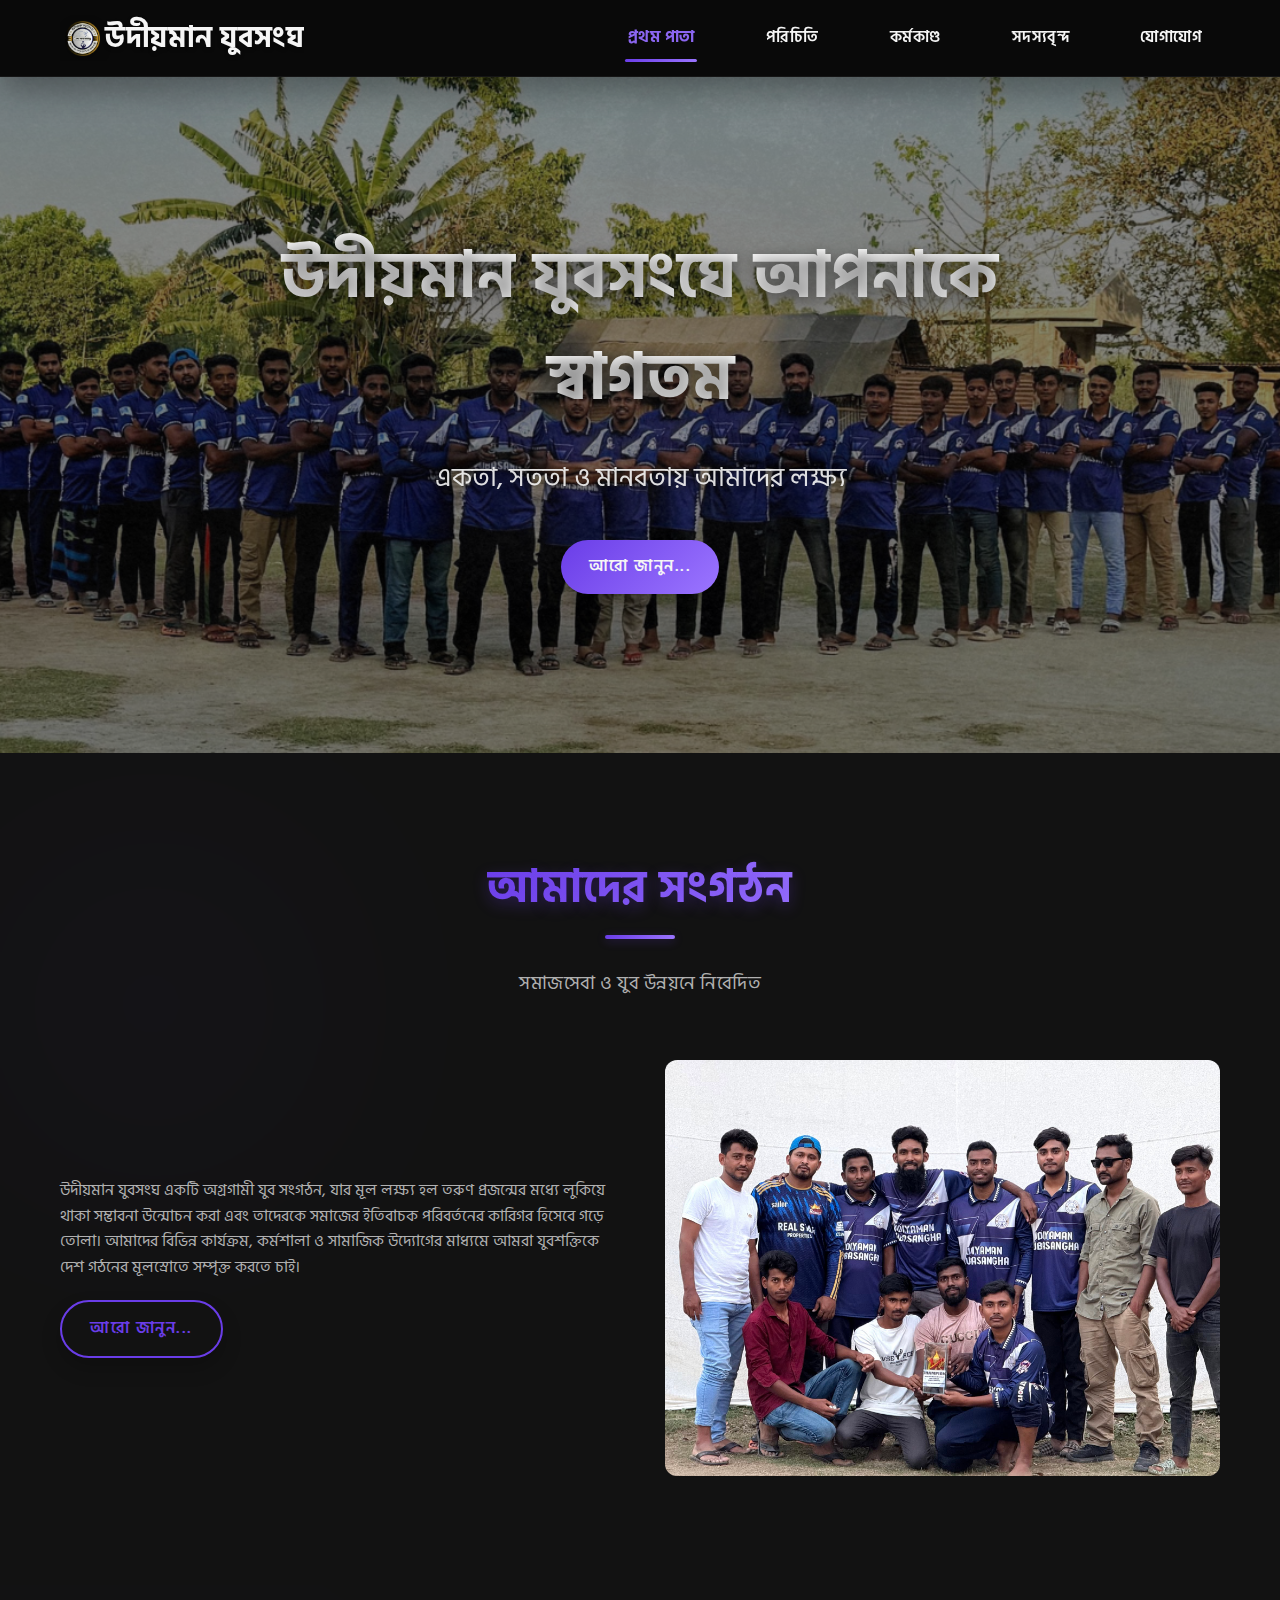
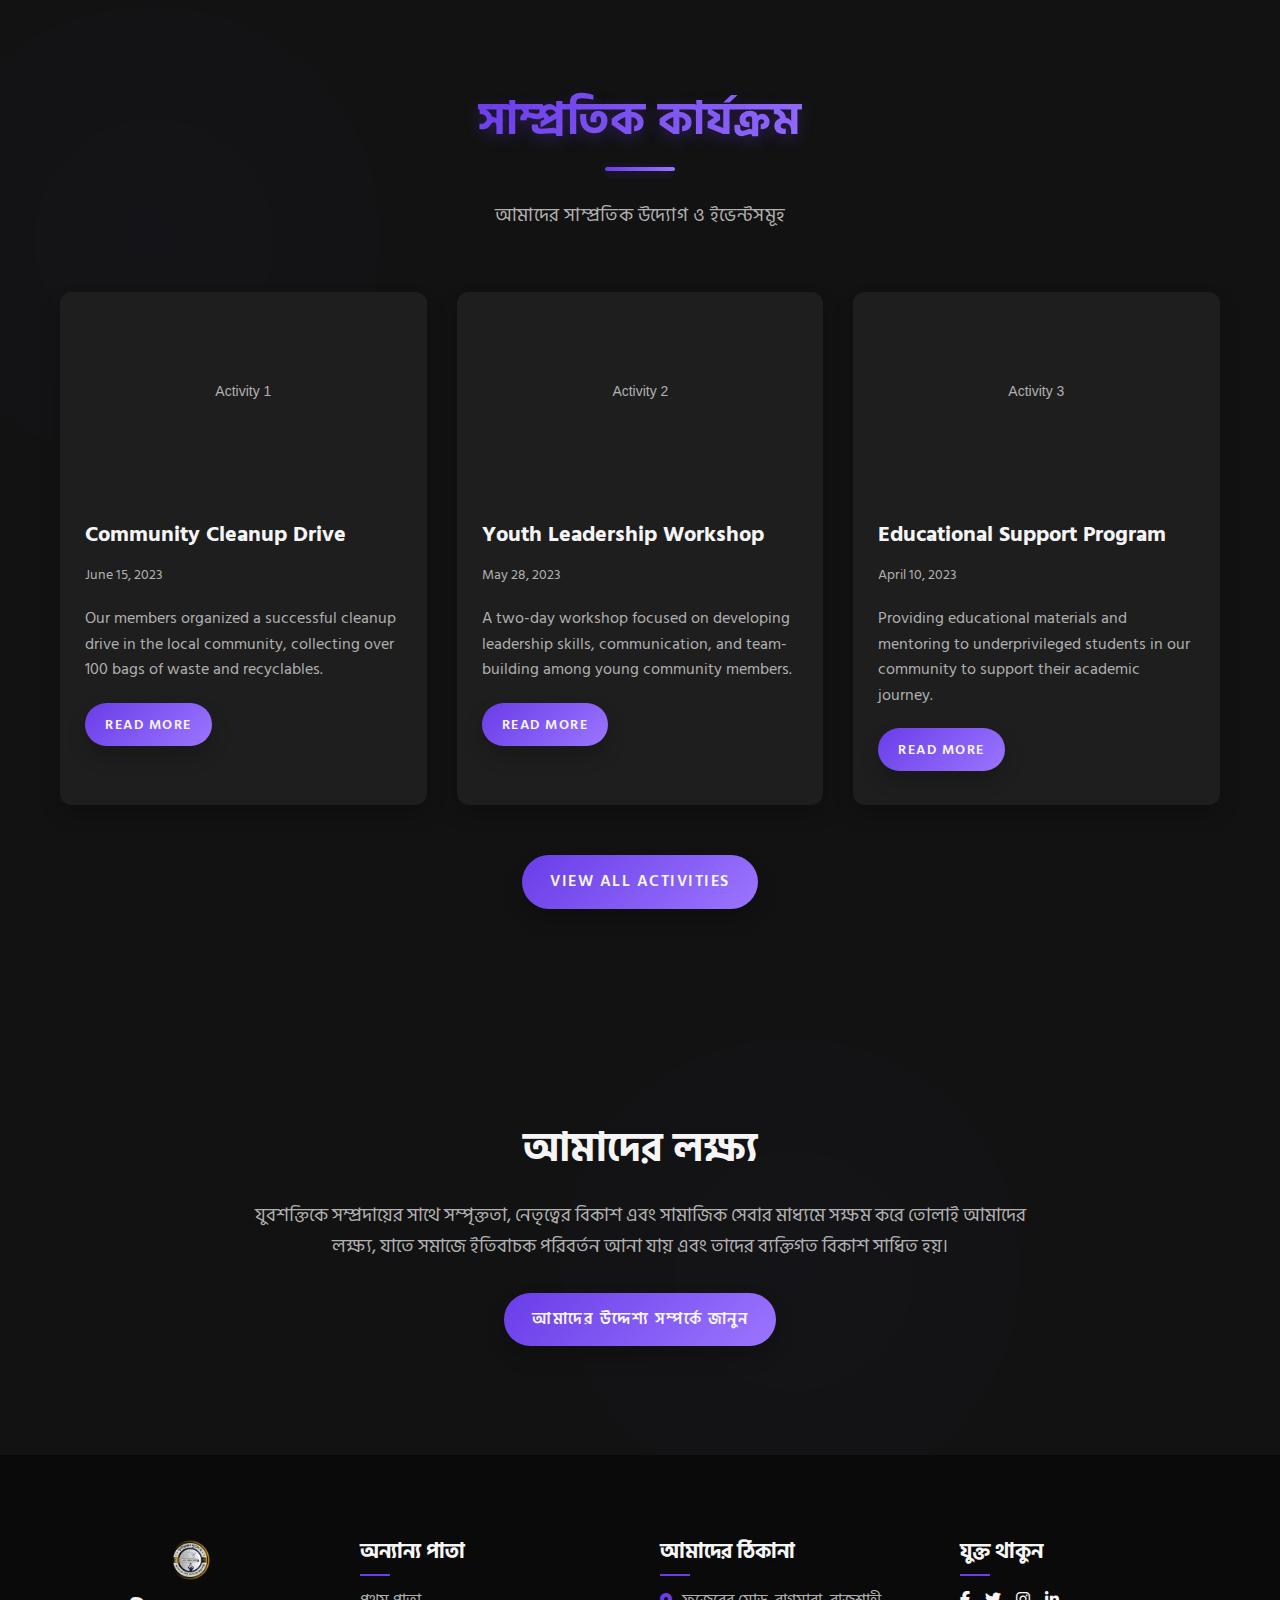
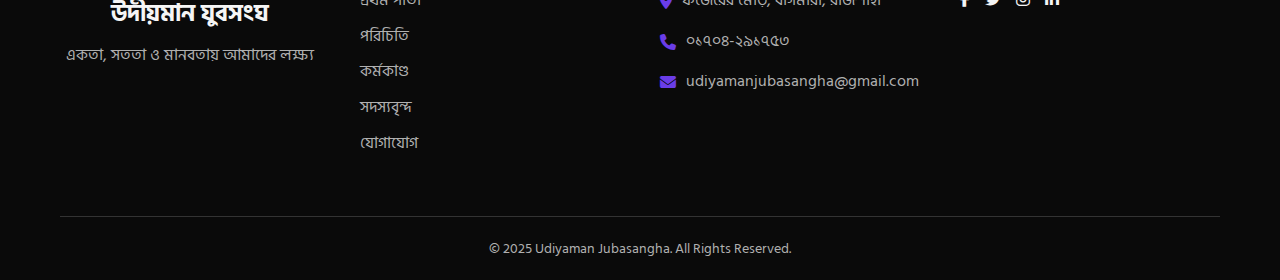
<file: index.html>
<!DOCTYPE html>
<html lang="en">
<head>
    <meta charset="UTF-8">
    <meta name="viewport" content="width=device-width, initial-scale=1.0">
    <title>Udiyaman Jubasangha - Home</title>
    <link rel="preconnect" href="https://fonts.googleapis.com">
    <link rel="preconnect" href="https://fonts.gstatic.com" crossorigin>
    <link href="https://fonts.googleapis.com/css2?family=Hind+Siliguri:wght@300;400;500;600;700&display=swap" rel="stylesheet">
    <link rel="stylesheet" href="css/style.css">
    <link rel="stylesheet" href="https://cdnjs.cloudflare.com/ajax/libs/font-awesome/6.4.0/css/all.min.css">
    <link rel="stylesheet" href="https://cdnjs.cloudflare.com/ajax/libs/animate.css/4.1.1/animate.min.css">
</head>
<body>
    <header>
        <div class="container">
            <div class="logo">
                <img src="images/logo.png" alt="Udiyaman Jubasangha Logo">
                <h1>উদীয়মান যুবসংঘ</h1>
            </div>
            <nav>
                <div class="menu-toggle">
                    <i class="fas fa-bars"></i>
                </div>
                <ul class="nav-menu">
                    <li><a href="index.html">প্রথম পাতা</a></li>
                    <li><a href="about.html">পরিচিতি</a></li>
                    <li><a href="activities.html">কর্মকাণ্ড</a></li>
                    <li><a href="members.html">সদস্যবৃন্দ</a></li>
                    <li><a href="contact.html">যোগাযোগ</a></li>
                </ul>
            </nav>
        </div>
    </header>

    <section class="hero" style="background-image: url('images/hero-bg.png'); background-size: cover; background-position: center;">
        <div class="container">
            <div class="hero-content">
                <h2>উদীয়মান যুবসংঘে আপনাকে স্বাগতম</h2>
                <p>একতা, সততা ও মানবতায় আমাদের লক্ষ্য</p>
                <a href="about.html" class="btn">আরো জানুন...</a>
            </div>
        </div>
    </section>

    <section class="intro">
        <div class="container">
            <div class="section-header">
                <h2>আমাদের সংগঠন</h2>
                <p>সমাজসেবা ও যুব উন্নয়নে নিবেদিত</p>
            </div>
            <div class="intro-content">
                <div class="intro-text">
                    <p>উদীয়মান যুবসংঘ একটি অগ্রগামী যুব সংগঠন, যার মূল লক্ষ্য হল তরুণ প্রজন্মের মধ্যে লুকিয়ে থাকা সম্ভাবনা উন্মোচন করা এবং তাদেরকে সমাজের ইতিবাচক পরিবর্তনের কারিগর হিসেবে গড়ে তোলা। আমাদের বিভিন্ন কার্যক্রম, কর্মশালা ও সামাজিক উদ্যোগের মাধ্যমে আমরা যুবশক্তিকে দেশ গঠনের মূলস্রোতে সম্পৃক্ত করতে চাই।</p>
                    <a href="about.html" class="btn btn-outline">আরো জানুন...</a>
                </div>
                <div class="intro-image">
                    <img src="images/about-placeholder.jpg" alt="Club Members">
                </div>
            </div>
        </div>
    </section>

    <section class="recent-activities">
        <div class="container">
            <div class="section-header">
                <h2>সাম্প্রতিক কার্যক্রম</h2>
                <p>আমাদের সাম্প্রতিক উদ্যোগ ও ইভেন্টসমূহ</p>
            </div>
            <div class="activities-grid">
                <div class="activity-card">
                    <div class="activity-image">
                        <img src="images/activity-placeholder.svg" alt="Activity 1" id="placeholder-img">
                    </div>
                    <div class="activity-content">
                        <h3>Community Cleanup Drive</h3>
                        <p class="activity-date">June 15, 2023</p>
                        <p>Our members organized a successful cleanup drive in the local community, collecting over 100 bags of waste and recyclables.</p>
                        <a href="activities.html" class="btn btn-sm">Read More</a>
                    </div>
                </div>
                <div class="activity-card">
                    <div class="activity-image">
                        <img src="images/activity-placeholder.svg" alt="Activity 2" id="placeholder-img">
                    </div>
                    <div class="activity-content">
                        <h3>Youth Leadership Workshop</h3>
                        <p class="activity-date">May 28, 2023</p>
                        <p>A two-day workshop focused on developing leadership skills, communication, and team-building among young community members.</p>
                        <a href="activities.html" class="btn btn-sm">Read More</a>
                    </div>
                </div>
                <div class="activity-card">
                    <div class="activity-image">
                        <img src="images/activity-placeholder.svg" alt="Activity 3" id="placeholder-img">
                    </div>
                    <div class="activity-content">
                        <h3>Educational Support Program</h3>
                        <p class="activity-date">April 10, 2023</p>
                        <p>Providing educational materials and mentoring to underprivileged students in our community to support their academic journey.</p>
                        <a href="activities.html" class="btn btn-sm">Read More</a>
                    </div>
                </div>
            </div>
            <div class="view-more">
                <a href="activities.html" class="btn">View All Activities</a>
            </div>
        </div>
    </section>

    <section class="mission" style="background-image: url('images/mission-bg.png'); background-size: cover; background-position: center;">
        <div class="container">
            <div class="mission-content">
                <h2>আমাদের লক্ষ্য</h2>
                <p>যুবশক্তিকে সম্প্রদায়ের সাথে সম্পৃক্ততা, নেতৃত্বের বিকাশ এবং সামাজিক সেবার মাধ্যমে সক্ষম করে তোলাই আমাদের লক্ষ্য, যাতে সমাজে ইতিবাচক পরিবর্তন আনা যায় এবং তাদের ব্যক্তিগত বিকাশ সাধিত হয়।</p>
                <a href="about.html" class="btn">আমাদের উদ্দেশ্য সম্পর্কে জানুন</a>
            </div>
        </div>
    </section>

    <footer>
        <div class="container">
            <div class="footer-content">
                <div class="footer-logo">
                    <img src="images/logo.png" alt="Udiyaman Jubasangha Logo">
                    <h2>উদীয়মান যুবসংঘ</h2>
                    <p>একতা, সততা ও মানবতায় আমাদের লক্ষ্য</p>
                </div>
                <div class="footer-links">
                    <h3>অন্যান্য পাতা</h3>
                    <ul>
                        <li><a href="index.html">প্রথম পাতা</a></li>
                        <li><a href="about.html">পরিচিতি</a></li>
                        <li><a href="activities.html">কর্মকাণ্ড</a></li>
                        <li><a href="members.html">সদস্যবৃন্দ</a></li>
                        <li><a href="contact.html">যোগাযোগ</a></li>
                    </ul>
                </div>
                <div class="footer-contact">
                    <h3>আমাদের ঠিকানা</h3>
                    <p><i class="fas fa-map-marker-alt"></i> ফজেরের মোড়, বাগমারা, রাজশাহী</p>
                    <p><i class="fas fa-phone"></i> ০১৭০৪-২৯১৭৫৩</p>
                    <p><i class="fas fa-envelope"></i> udiyamanjubasangha@gmail.com</p>
                </div>
                <div class="footer-social">
                    <h3>যুক্ত থাকুন</h3>
                    <div class="social-icons">
                        <a href="https://www.facebook.com/udiyaaman/"><i class="fab fa-facebook-f"></i></a>
                        <a href="https://x.com/abdurrakib129"><i class="fab fa-twitter"></i></a>
                        <a href="https://www.facebook.com/udiyaaman/"><i class="fab fa-instagram"></i></a>
                        <a href="https://www.linkedin.com/in/rakib129/"><i class="fab fa-linkedin-in"></i></a>
                    </div>
                </div>
            </div>
            <div class="footer-bottom">
                <p>&copy; 2025 Udiyaman Jubasangha. All Rights Reserved.</p>
            </div>
        </div>
    </footer>

    <script src="js/script.js"></script>
</body>
</html>
</file>
<file: css/style.css>
/* Global Styles */
:root {
    --primary-color: #6a3de8;
    --primary-color-light: #8b66f0;
    --secondary-color: #9b75ff;
    --accent-color: #ff7e5f;
    --accent-color-light: #ff9a80;
    --dark-bg: #121212;
    --darker-bg: #0a0a0a;
    --dark-card: #1e1e1e;
    --dark-card-hover: #2a2a2a;
    --light-text: #f5f5f5;
    --gray-text: #b0b0b0;
    --border-color: #333;
    --success-color: #4caf50;
    --warning-color: #ff9800;
    --error-color: #f44336;
    --box-shadow: 0 10px 20px rgba(0, 0, 0, 0.2);
    --box-shadow-hover: 0 15px 30px rgba(0, 0, 0, 0.3);
    --transition: all 0.3s cubic-bezier(0.25, 0.8, 0.25, 1);
    --border-radius: 12px;
    --container-width: 1200px;
    --gradient-primary: linear-gradient(135deg, var(--primary-color), var(--secondary-color));
    --gradient-accent: linear-gradient(135deg, var(--accent-color), #ffb347);
}

* {
    margin: 0;
    padding: 0;
    box-sizing: border-box;
}

body {
    font-family: 'Hind Siliguri', 'Segoe UI', Tahoma, Geneva, Verdana, sans-serif;
    line-height: 1.6;
    color: var(--light-text);
    background-color: var(--dark-bg);
    overflow-x: hidden;
}

.container {
    width: 100%;
    max-width: var(--container-width);
    margin: 0 auto;
    padding: 0 20px;
}

a {
    text-decoration: none;
    color: var(--light-text);
    transition: var(--transition);
    position: relative;
}

a:hover {
    color: var(--primary-color-light);
}

ul {
    list-style: none;
}

/* Animations and Effects */
.fade-in {
    animation: fadeIn 0.8s ease-in-out;
}

.slide-up {
    animation: slideUp 0.6s ease-out;
}

.scale-in {
    animation: scaleIn 0.5s ease-out;
}

@keyframes fadeIn {
    from { opacity: 0; }
    to { opacity: 1; }
}

@keyframes slideUp {
    from { transform: translateY(30px); opacity: 0; }
    to { transform: translateY(0); opacity: 1; }
}

@keyframes scaleIn {
    from { transform: scale(0.9); opacity: 0; }
    to { transform: scale(1); opacity: 1; }
}

/* Card Styles */
.card {
    background-color: var(--dark-card);
    border-radius: 20px;
    box-shadow: var(--box-shadow);
    overflow: hidden;
    transition: var(--transition);
    position: relative;
    border: 1px solid rgba(255, 255, 255, 0.1);
    backdrop-filter: blur(5px);
    transform: translateY(0);
    animation: fadeIn 0.8s ease-out;
}

.card::before {
    content: '';
    position: absolute;
    top: 0;
    left: 0;
    width: 100%;
    height: 100%;
    background: linear-gradient(135deg, rgba(255, 255, 255, 0.1) 0%, rgba(255, 255, 255, 0) 100%);
    z-index: 1;
    opacity: 0;
    transition: var(--transition);
}

.card:hover {
    transform: translateY(-10px);
    box-shadow: var(--box-shadow-hover);
}

.card:hover::before {
    opacity: 1;
}

.card-img {
    width: 100%;
    height: 220px;
    object-fit: cover;
    transition: transform 0.8s ease;
    position: relative;
}

.card:hover .card-img {
    transform: scale(1.05);
}

.card-content {
    padding: 25px;
    position: relative;
    z-index: 2;
}

.card-title {
    font-size: 1.4rem;
    margin-bottom: 15px;
    color: var(--light-text);
    font-weight: 700;
    position: relative;
    display: inline-block;
}

.card-title::after {
    content: '';
    position: absolute;
    bottom: -5px;
    left: 0;
    width: 40px;
    height: 3px;
    background: var(--gradient-primary);
    border-radius: 3px;
    transition: width 0.3s ease;
}

.card:hover .card-title::after {
    width: 100%;
}

.card-text {
    color: var(--gray-text);
    margin-bottom: 20px;
    line-height: 1.7;
    font-size: 1rem;
}

img {
    max-width: 100%;
    height: auto;
    border-radius: var(--border-radius);
}

/* Placeholder for images */
#placeholder-img, #placeholder-map {
    background-color: var(--dark-card);
    display: flex;
    align-items: center;
    justify-content: center;
    min-height: 200px;
    color: var(--gray-text);
    font-style: italic;
    border-radius: var(--border-radius);
    border: 1px dashed var(--border-color);
}

#placeholder-map {
    min-height: 400px;
    flex-direction: column;
}

/* Section Styles */
section {
    padding: 100px 0;
    position: relative;
    overflow: hidden;
}

section::before {
    content: '';
    position: absolute;
    width: 300px;
    height: 300px;
    background: var(--gradient-primary);
    border-radius: 50%;
    filter: blur(150px);
    opacity: 0.05;
    z-index: -1;
    animation: floatAnimation 15s infinite alternate ease-in-out;
}

@keyframes floatAnimation {
    0% { transform: translate(-50px, -50px); }
    100% { transform: translate(50px, 50px); }
}

.section-header {
    text-align: center;
    margin-bottom: 60px;
    position: relative;
    z-index: 1;
}

.section-header h2 {
    font-size: 2.8rem;
    margin-bottom: 20px;
    position: relative;
    display: inline-block;
    font-weight: 700;
    background: var(--gradient-primary);
    -webkit-background-clip: text;
    background-clip: text;
    color: transparent;
    text-shadow: 0 5px 15px rgba(106, 61, 232, 0.3);
    letter-spacing: 1px;
    animation: fadeIn 1s ease-out;
}

.section-header h2::after {
    content: '';
    position: absolute;
    bottom: -15px;
    left: 50%;
    transform: translateX(-50%);
    width: 70px;
    height: 4px;
    background: var(--gradient-primary);
    border-radius: 2px;
    box-shadow: 0 2px 10px rgba(106, 61, 232, 0.3);
    animation: scaleIn 1.5s ease-out;
}

.section-header p {
    color: var(--gray-text);
    font-size: 1.2rem;
    max-width: 700px;
    margin: 0 auto;
    margin-top: 25px;
    animation: fadeIn 1.5s ease-out;
    letter-spacing: 0.5px;
}

/* Button Styles */
.btn {
    display: inline-block;
    background: var(--gradient-primary);
    color: var(--light-text);
    padding: 14px 28px;
    border-radius: 50px;
    font-weight: 600;
    text-transform: uppercase;
    letter-spacing: 1.5px;
    transition: var(--transition);
    border: none;
    cursor: pointer;
    box-shadow: var(--box-shadow);
    position: relative;
    overflow: hidden;
    z-index: 1;
    font-family: 'Hind Siliguri', sans-serif;
}

.btn::before {
    content: '';
    position: absolute;
    top: 0;
    left: 0;
    width: 100%;
    height: 100%;
    background: var(--gradient-accent);
    z-index: -1;
    transition: var(--transition);
    opacity: 0;
}

.btn:hover {
    transform: translateY(-5px);
    box-shadow: var(--box-shadow-hover);
}

.btn:hover::before {
    opacity: 1;
}

.btn-outline {
    background: transparent;
    border: 2px solid var(--primary-color);
    color: var(--primary-color);
    position: relative;
    z-index: 1;
    overflow: hidden;
}

.btn-outline::before {
    content: '';
    position: absolute;
    top: 0;
    left: 0;
    width: 100%;
    height: 100%;
    background: var(--gradient-primary);
    z-index: -1;
    transform: scaleX(0);
    transform-origin: right;
    transition: transform 0.5s cubic-bezier(0.19, 1, 0.22, 1);
}

.btn-outline:hover {
    color: var(--light-text);
}

.btn-outline:hover::before {
    transform: scaleX(1);
    transform-origin: left;
}

.btn-sm {
    padding: 10px 20px;
    font-size: 0.9rem;
}

.btn-submit {
    width: 100%;
    padding: 16px;
    font-size: 1.1rem;
    letter-spacing: 2px;
}

/* Header Styles */
header {
    background-color: rgba(10, 10, 10, 0.95);
    padding: 15px 0;
    position: sticky;
    top: 0;
    z-index: 1000;
    box-shadow: var(--box-shadow);
    backdrop-filter: blur(10px);
    -webkit-backdrop-filter: blur(10px);
    border-bottom: 1px solid rgba(255, 255, 255, 0.05);
    transition: var(--transition);
}

header:hover {
    box-shadow: var(--box-shadow-hover);
}

header .container {
    display: flex;
    justify-content: space-between;
    align-items: center;
}

.logo {
    display: flex;
    align-items: center;
    position: relative;
    overflow: hidden;
}

.logo::before {
    content: '';
    position: absolute;
    width: 100%;
    height: 100%;
    background: var(--gradient-primary);
    opacity: 0.1;
    border-radius: 50%;
    transform: scale(0);
    transition: var(--transition);
}

.logo:hover::before {
    transform: scale(2.5);
}

.logo img {
    width: 45px;
    height: 45px;
    object-fit: contain;
    transition: var(--transition);
    filter: drop-shadow(0 4px 6px rgba(0, 0, 0, 0.3));
}

.logo:hover img {
    transform: scale(1.05);
}

.logo h1 {
    font-size: 1.8rem;
    color: var(--light-text);
    font-weight: 700;
    transition: var(--transition);
    text-shadow: 0 2px 4px rgba(0, 0, 0, 0.3);
    letter-spacing: 0.5px;
}

.logo:hover h1 {
    color: var(--primary-color-light);
}

nav {
    display: flex;
    align-items: center;
}

.nav-menu {
    display: flex;
}

.nav-menu li {
    margin-left: 35px;
    position: relative;
}

.nav-menu li a {
    font-weight: 600;
    padding: 10px 18px;
    position: relative;
    letter-spacing: 0.5px;
    transition: all 0.4s cubic-bezier(0.165, 0.84, 0.44, 1);
}

.nav-menu li a::before {
    content: '';
    position: absolute;
    top: 0;
    left: 0;
    width: 100%;
    height: 100%;
    background: var(--gradient-primary);
    border-radius: 30px;
    z-index: -1;
    opacity: 0;
    transform: scale(0.8);
    transition: all 0.4s cubic-bezier(0.165, 0.84, 0.44, 1);
}

.nav-menu li a::after {
    content: '';
    position: absolute;
    bottom: -2px;
    left: 50%;
    transform: translateX(-50%);
    width: 0;
    height: 3px;
    background: var(--gradient-primary);
    border-radius: 5px;
    transition: width 0.4s cubic-bezier(0.165, 0.84, 0.44, 1);
}

.nav-menu li a:hover {
    color: var(--light-text);
    transform: translateY(-2px);
}

.nav-menu li a:hover::before {
    opacity: 0.1;
    transform: scale(1);
}

.nav-menu li a:hover::after,
.nav-menu li a.active::after {
    width: 70%;
}

.nav-menu li a.active {
    color: var(--primary-color-light);
    font-weight: 700;
}

.menu-toggle {
    display: none;
    font-size: 1.5rem;
    cursor: pointer;
    transition: var(--transition);
    color: var(--light-text);
    background: rgba(106, 61, 232, 0.1);
    width: 40px;
    height: 40px;
    border-radius: 50%;
    align-items: center;
    justify-content: center;
}

.menu-toggle:hover {
    color: var(--primary-color-light);
    background: rgba(106, 61, 232, 0.2);
    transform: rotate(90deg);
}

/* Hero Section */
.hero {
    background: linear-gradient(rgba(0, 0, 0, 0.65), rgba(0, 0, 0, 0.75)), url('../images/hero-bg.jpg');
    background-size: cover;
    background-position: center;
    background-attachment: fixed;
    color: var(--light-text);
    text-align: center;
    padding: 150px 0;
    position: relative;
    overflow: hidden;
}

.hero::before {
    content: '';
    position: absolute;
    top: 0;
    left: 0;
    width: 100%;
    height: 100%;
    background: radial-gradient(circle at center, rgba(106, 61, 232, 0.2) 0%, rgba(0, 0, 0, 0) 70%);
    z-index: 1;
    animation: pulse 8s infinite alternate;
}

@keyframes pulse {
    0% { opacity: 0.3; }
    100% { opacity: 0.7; }
}

.hero-content {
    position: relative;
    z-index: 2;
    max-width: 900px;
    margin: 0 auto;
}

.hero-content h2 {
    font-size: 4rem;
    margin-bottom: 25px;
    animation: fadeInDown 1s ease;
    text-shadow: 0 5px 15px rgba(0, 0, 0, 0.5);
    letter-spacing: 1px;
    background: linear-gradient(to right, #ffffff, #ffffff);
    -webkit-background-clip: text;
    background-clip: text;
    color: transparent;
}

.hero-content p {
    font-size: 1.7rem;
    margin-bottom: 40px;
    animation: fadeInUp 1s ease;
    opacity: 0.9;
    line-height: 1.6;
    text-shadow: 0 2px 10px rgba(0, 0, 0, 0.3);
}

.hero .btn {
    animation: fadeIn 1.5s ease, scaleIn 2s ease-out;
    margin: 0 10px;
}

/* Page Banner */
.page-banner {
    background: linear-gradient(rgba(0, 0, 0, 0.7), rgba(0, 0, 0, 0.7)), url('../images/page-banner.jpg');
    background-size: cover;
    background-position: center;
    padding: 100px 0;
    text-align: center;
    color: var(--light-text);
}

.page-banner h2 {
    font-size: 3rem;
    margin-bottom: 15px;
}

.page-banner p {
    font-size: 1.2rem;
}

/* Intro Section */
.intro-content {
    display: grid;
    grid-template-columns: 1fr 1fr;
    gap: 50px;
    align-items: center;
}

.intro-text p {
    margin-bottom: 20px;
    color: var(--gray-text);
}

/* Recent Activities Section */
.activities-grid {
    display: grid;
    grid-template-columns: repeat(auto-fill, minmax(350px, 1fr));
    gap: 30px;
}

.activity-card {
    background-color: var(--dark-card);
    border-radius: var(--border-radius);
    overflow: hidden;
    box-shadow: var(--box-shadow);
    transition: var(--transition);
}

.activity-card:hover {
    transform: translateY(-10px);
    background-color: var(--dark-card-hover);
}

.activity-image {
    position: relative;
    height: 200px;
    overflow: hidden;
}

.activity-image img {
    width: 100%;
    height: 100%;
    object-fit: cover;
    transition: transform 0.5s ease;
}

.activity-card:hover .activity-image img {
    transform: scale(1.1);
}

.activity-tag {
    position: absolute;
    top: 15px;
    right: 15px;
    padding: 5px 15px;
    border-radius: 20px;
    font-size: 0.8rem;
    font-weight: 600;
    text-transform: uppercase;
}

.upcoming-tag {
    background-color: var(--primary-color);
    color: var(--light-text);
}

.past-tag {
    background-color: var(--gray-text);
    color: var(--dark-bg);
}

.activity-content {
    padding: 25px;
}

.activity-content h3 {
    margin-bottom: 10px;
    font-size: 1.4rem;
}

.activity-date {
    color: var(--accent-color);
    margin-bottom: 15px;
    font-size: 0.9rem;
    display: flex;
    align-items: center;
    gap: 5px;
}

.activity-location {
    color: var(--gray-text);
    margin-bottom: 15px;
    font-size: 0.9rem;
    display: flex;
    align-items: center;
    gap: 5px;
}

.activity-content p {
    margin-bottom: 20px;
    color: var(--gray-text);
}

.activity-details {
    background-color: rgba(0, 0, 0, 0.1);
    padding: 15px;
    border-radius: var(--border-radius);
    margin-bottom: 20px;
}

.activity-details p {
    margin-bottom: 10px;
    font-size: 0.9rem;
}

.activity-details p:last-child {
    margin-bottom: 0;
}

.activity-gallery {
    display: grid;
    grid-template-columns: repeat(3, 1fr);
    gap: 10px;
    margin-bottom: 20px;
}

.activity-gallery img {
    width: 100%;
    height: 80px;
    object-fit: cover;
    border-radius: 5px;
    transition: var(--transition);
}

.activity-gallery img:hover {
    transform: scale(1.05);
}

.view-more {
    text-align: center;
    margin-top: 50px;
}

/* Mission Section */
.mission {
    background: linear-gradient(rgba(0, 0, 0, 0.8), rgba(0, 0, 0, 0.8)), url('../images/mission-bg.jpg');
    background-size: cover;
    background-position: center;
    background-attachment: fixed;
    text-align: center;
    padding: 100px 0;
}

.mission-content h2 {
    font-size: 2.5rem;
    margin-bottom: 20px;
    color: var(--light-text);
}

.mission-content p {
    font-size: 1.2rem;
    max-width: 800px;
    margin: 0 auto 30px;
    color: var(--gray-text);
}

/* About History Section */
.about-content {
    display: grid;
    grid-template-columns: 1fr 1fr;
    gap: 50px;
    align-items: center;
}

.about-text p {
    margin-bottom: 20px;
    color: var(--gray-text);
}

/* Mission Vision Grid */
.mission-vision-grid {
    display: grid;
    grid-template-columns: repeat(auto-fill, minmax(300px, 1fr));
    gap: 30px;
}

.mission-card {
    background-color: var(--dark-card);
    padding: 30px;
    border-radius: var(--border-radius);
    text-align: center;
    box-shadow: var(--box-shadow);
    transition: var(--transition);
}

.mission-card:hover {
    transform: translateY(-10px);
    background-color: var(--dark-card-hover);
}

.card-icon {
    font-size: 2.5rem;
    color: var(--primary-color);
    margin-bottom: 20px;
}

.mission-card h3 {
    margin-bottom: 15px;
    font-size: 1.5rem;
}

.mission-card p {
    color: var(--gray-text);
}

/* Goals Grid */
.goals-grid {
    display: grid;
    grid-template-columns: repeat(auto-fill, minmax(300px, 1fr));
    gap: 30px;
}

.goal-item {
    display: flex;
    align-items: flex-start;
    background-color: var(--dark-card);
    padding: 25px;
    border-radius: var(--border-radius);
    box-shadow: var(--box-shadow);
    transition: var(--transition);
}

.goal-item:hover {
    transform: translateY(-5px);
    background-color: var(--dark-card-hover);
}

.goal-icon {
    font-size: 2rem;
    color: var(--primary-color);
    margin-right: 20px;
}

.goal-content h3 {
    margin-bottom: 10px;
    font-size: 1.3rem;
}

.goal-content p {
    color: var(--gray-text);
}

/* Impact Stats */
.impact-stats {
    display: grid;
    grid-template-columns: repeat(auto-fill, minmax(200px, 1fr));
    gap: 30px;
    margin-bottom: 50px;
}

.stat-item {
    text-align: center;
    background-color: var(--dark-card);
    padding: 30px 20px;
    border-radius: var(--border-radius);
    box-shadow: var(--box-shadow);
    transition: var(--transition);
}

.stat-item:hover {
    transform: translateY(-5px);
    background-color: var(--dark-card-hover);
}

.stat-number {
    font-size: 2.5rem;
    font-weight: 700;
    color: var(--primary-color);
    margin-bottom: 10px;
}

.stat-label {
    font-size: 1.1rem;
    color: var(--gray-text);
}

.impact-description {
    text-align: center;
    max-width: 800px;
    margin: 0 auto;
}

.impact-description p {
    margin-bottom: 20px;
    color: var(--gray-text);
}

/* Activities Filter */
.activities-filter {
    padding-bottom: 0;
}

.filter-options {
    display: flex;
    justify-content: center;
    align-items: center;
    flex-wrap: wrap;
    gap: 15px;
    margin-bottom: 50px;
}

.filter-btn {
    background-color: transparent;
    border: 2px solid rgba(106, 61, 232, 0.3);
    color: var(--gray-text);
    padding: 10px 24px;
    border-radius: 50px;
    cursor: pointer;
    transition: all 0.4s cubic-bezier(0.165, 0.84, 0.44, 1);
    font-weight: 600;
    letter-spacing: 0.5px;
    position: relative;
    overflow: hidden;
    z-index: 1;
    box-shadow: 0 4px 10px rgba(0, 0, 0, 0.05);
    font-family: 'Hind Siliguri', sans-serif;
}

.filter-btn::before {
    content: '';
    position: absolute;
    top: 0;
    left: 0;
    width: 100%;
    height: 100%;
    background: var(--gradient-primary);
    z-index: -1;
    opacity: 0;
    transform: scale(0.8, 0.5);
    transition: all 0.4s cubic-bezier(0.165, 0.84, 0.44, 1);
}

.filter-btn:hover {
    color: var(--light-text);
    border-color: transparent;
    transform: translateY(-3px);
    box-shadow: 0 10px 20px rgba(106, 61, 232, 0.2);
}

.filter-btn:hover::before,
.filter-btn.active::before {
    opacity: 1;
    transform: scale(1);
}

.filter-btn.active {
    color: var(--light-text);
    border-color: transparent;
    font-weight: 700;
    box-shadow: 0 8px 15px rgba(106, 61, 232, 0.25);
}

.view-toggle {
    margin-left: 20px;
    display: flex;
    gap: 10px;
}

.view-btn {
    background-color: var(--dark-card);
    color: var(--gray-text);
    border: none;
    width: 40px;
    height: 40px;
    border-radius: 50%;
    display: flex;
    align-items: center;
    justify-content: center;
    cursor: pointer;
    transition: var(--transition);
}

.view-btn:hover,
.view-btn.active {
    background-color: var(--primary-color);
    color: var(--light-text);
}

/* Get Involved Section */
.get-involved {
    background: linear-gradient(rgba(0, 0, 0, 0.8), rgba(0, 0, 0, 0.8)), url('../images/get-involved.jpg');
    background-size: cover;
    background-position: center;
    text-align: center;
    padding: 80px 0;
}

.involved-content h2 {
    font-size: 2.5rem;
    margin-bottom: 20px;
}

.involved-content p {
    font-size: 1.2rem;
    max-width: 700px;
    margin: 0 auto 30px;
    color: var(--gray-text);
}

.involved-buttons {
    display: flex;
    justify-content: center;
    gap: 20px;
}

/* Team Members */
.team-grid {
    display: grid;
    grid-template-columns: repeat(auto-fill, minmax(250px, 1fr));
    gap: 30px;
}

.team-member {
    background-color: var(--dark-card);
    border-radius: var(--border-radius);
    overflow: hidden;
    box-shadow: var(--box-shadow);
    transition: var(--transition);
}

.team-member:hover {
    transform: translateY(-10px);
    background-color: var(--dark-card-hover);
}

.member-image {
    height: 250px;
    overflow: hidden;
}

.member-image img {
    width: 100%;
    height: 100%;
    object-fit: cover;
    transition: transform 0.5s ease;
}

.team-member:hover .member-image img {
    transform: scale(1.1);
}

.member-info {
    padding: 20px;
    text-align: center;
}

.member-info h3 {
    margin-bottom: 5px;
    font-size: 1.3rem;
}

.member-position {
    color: var(--primary-color);
    font-weight: 600;
    margin-bottom: 15px;
}

.member-social {
    display: flex;
    justify-content: center;
    gap: 15px;
}

.member-social a {
    width: 35px;
    height: 35px;
    background-color: rgba(255, 255, 255, 0.1);
    border-radius: 50%;
    display: flex;
    align-items: center;
    justify-content: center;
    transition: var(--transition);
}

.member-social a:hover {
    background-color: var(--primary-color);
    transform: translateY(-3px);
}

/* Members Table */
.members-table-container {
    overflow-x: auto;
    margin-bottom: 50px;
}

.members-table {
    width: 100%;
    border-collapse: collapse;
    background-color: var(--dark-card);
    border-radius: var(--border-radius);
    overflow: hidden;
}

.members-table th,
.members-table td {
    padding: 15px 20px;
    text-align: left;
    border-bottom: 1px solid var(--border-color);
}

.members-table th {
    background-color: var(--primary-color);
    color: var(--light-text);
    font-weight: 600;
}

.members-table tr:hover {
    background-color: var(--dark-card-hover);
}

.members-table td {
    color: var(--gray-text);
}

/* Join Team Section */
.join-team {
    background: linear-gradient(rgba(0, 0, 0, 0.8), rgba(0, 0, 0, 0.8)), url('../images/join-team.jpg');
    background-size: cover;
    background-position: center;
    text-align: center;
    padding: 80px 0;
}

.join-content h2 {
    font-size: 2.5rem;
    margin-bottom: 20px;
}

.join-content p {
    font-size: 1.2rem;
    max-width: 700px;
    margin: 0 auto 30px;
    color: var(--gray-text);
}

/* Contact Info */
.contact-grid {
    display: grid;
    grid-template-columns: 1fr 1fr;
    gap: 50px;
}

.info-items {
    margin-bottom: 40px;
}

.info-item {
    display: flex;
    align-items: flex-start;
    margin-bottom: 30px;
}

.info-icon {
    font-size: 1.5rem;
    color: var(--primary-color);
    margin-right: 20px;
    width: 50px;
    height: 50px;
    background-color: rgba(106, 61, 232, 0.1);
    border-radius: 50%;
    display: flex;
    align-items: center;
    justify-content: center;
}

.info-content h3 {
    margin-bottom: 5px;
    font-size: 1.2rem;
}

.info-content p {
    color: var(--gray-text);
    line-height: 1.8;
}

.social-connect h3 {
    margin-bottom: 20px;
    font-size: 1.3rem;
}

.social-icons {
    display: flex;
    gap: 15px;
}

.social-icon {
    width: 40px;
    height: 40px;
    background-color: rgba(255, 255, 255, 0.1);
    border-radius: 50%;
    display: flex;
    align-items: center;
    justify-content: center;
    transition: var(--transition);
}

.social-icon:hover {
    background-color: var(--primary-color);
    transform: translateY(-3px);
}

/* Contact Form */
.contact-form {
    background-color: var(--dark-card);
    padding: 30px;
    border-radius: var(--border-radius);
    box-shadow: var(--box-shadow);
}

.form-group {
    margin-bottom: 25px;
    position: relative;
}

.form-group label {
    display: block;
    margin-bottom: 10px;
    font-weight: 600;
    font-size: 1.05rem;
    letter-spacing: 0.5px;
    transition: var(--transition);
}

.form-group:focus-within label {
    color: var(--primary-color);
}

.form-group input,
.form-group textarea {
    width: 100%;
    padding: 15px 20px;
    background-color: rgba(255, 255, 255, 0.05);
    border: 2px solid var(--border-color);
    border-radius: var(--border-radius);
    color: var(--light-text);
    font-family: inherit;
    transition: var(--transition);
    box-shadow: 0 5px 15px rgba(0, 0, 0, 0.03);
}

.form-group input::placeholder,
.form-group textarea::placeholder {
    color: rgba(176, 176, 176, 0.7);
    font-weight: 400;
    transition: var(--transition);
}

.form-group input:focus::placeholder,
.form-group textarea:focus::placeholder {
    opacity: 0.7;
    transform: translateX(5px);
}

.form-group input:focus,
.form-group textarea:focus {
    outline: none;
    border-color: var(--primary-color);
    background-color: rgba(255, 255, 255, 0.1);
    box-shadow: 0 0 0 4px rgba(106, 61, 232, 0.15);
}

.form-group textarea {
    min-height: 150px;
    resize: vertical;
}

/* Map Section */
.map-container {
    height: 400px;
    border-radius: var(--border-radius);
    overflow: hidden;
}

/* FAQ Section */
.faq-container {
    max-width: 800px;
    margin: 0 auto;
}

.faq-item {
    background-color: var(--dark-card);
    border-radius: var(--border-radius);
    margin-bottom: 20px;
    overflow: hidden;
}

.faq-question {
    padding: 20px;
    display: flex;
    justify-content: space-between;
    align-items: center;
    cursor: pointer;
    transition: var(--transition);
}

.faq-question:hover {
    background-color: var(--dark-card-hover);
}

.faq-question h3 {
    font-size: 1.1rem;
    font-weight: 600;
}

.faq-toggle {
    font-size: 1rem;
    color: var(--primary-color);
}

.faq-answer {
    padding: 0 20px 20px;
    color: var(--gray-text);
    display: none;
}

/* Footer */
footer {
    background-color: var(--darker-bg);
    padding: 80px 0 20px;
}

.footer-content {
    display: grid;
    grid-template-columns: repeat(auto-fit, minmax(200px, 1fr));
    gap: 40px;
    margin-bottom: 50px;
}

.footer-logo {
    display: flex;
    flex-direction: column;
    align-items: center;
    text-align: center;
}

.footer-logo img {
    width: 50px;
    height: 50px;
    object-fit: contain;
    margin-bottom: 10px;
}

.footer-logo h2 {
    font-size: 1.5rem;
    margin-bottom: 10px;
}

.footer-logo p {
    color: var(--gray-text);
}

.footer-links h3,
.footer-contact h3,
.footer-social h3 {
    font-size: 1.3rem;
    margin-bottom: 20px;
    position: relative;
    display: inline-block;
}

.footer-links h3::after,
.footer-contact h3::after,
.footer-social h3::after {
    content: '';
    position: absolute;
    bottom: -8px;
    left: 0;
    width: 30px;
    height: 2px;
    background-color: var(--primary-color);
}

.footer-links ul li {
    margin-bottom: 10px;
}

.footer-links ul li a {
    color: var(--gray-text);
    transition: var(--transition);
}

.footer-links ul li a:hover {
    color: var(--primary-color);
    padding-left: 5px;
}

.footer-contact p {
    color: var(--gray-text);
    margin-bottom: 15px;
    display: flex;
    align-items: center;
}

.footer-contact p i {
    margin-right: 10px;
    color: var(--primary-color);
}

.footer-bottom {
    text-align: center;
    padding-top: 20px;
    border-top: 1px solid var(--border-color);
}

.footer-bottom p {
    color: var(--gray-text);
    font-size: 0.9rem;
}

/* Animations */
@keyframes fadeIn {
    from { opacity: 0; }
    to { opacity: 1; }
}

@keyframes fadeInDown {
    from {
        opacity: 0;
        transform: translateY(-20px);
    }
    to {
        opacity: 1;
        transform: translateY(0);
    }
}

@keyframes fadeInUp {
    from {
        opacity: 0;
        transform: translateY(20px);
    }
    to {
        opacity: 1;
        transform: translateY(0);
    }
}

/* Dark Mode Toggle */
.theme-toggle {
    background-color: transparent;
    border: none;
    color: var(--light-text);
    font-size: 1.3rem;
    cursor: pointer;
    transition: all 0.5s cubic-bezier(0.68, -0.55, 0.27, 1.55);
    margin-left: 20px;
    position: relative;
    width: 40px;
    height: 40px;
    display: flex;
    align-items: center;
    justify-content: center;
    border-radius: 50%;
    overflow: hidden;
    z-index: 1;
}

.theme-toggle::before {
    content: '';
    position: absolute;
    top: 0;
    left: 0;
    width: 100%;
    height: 100%;
    background: var(--gradient-primary);
    border-radius: 50%;
    z-index: -1;
    opacity: 0;
    transform: scale(0);
    transition: all 0.4s cubic-bezier(0.68, -0.55, 0.27, 1.55);
}

.theme-toggle:hover {
    color: var(--light-text);
    transform: rotate(180deg);
    box-shadow: 0 0 15px rgba(106, 61, 232, 0.5);
}

.theme-toggle:hover::before {
    opacity: 1;
    transform: scale(1);
}

.theme-toggle i {
    transition: all 0.5s cubic-bezier(0.68, -0.55, 0.27, 1.55);
}

.theme-toggle:hover i {
    transform: scale(1.2);
}

/* Responsive Styles */
@media screen and (max-width: 1024px) {
    .container {
        padding: 0 30px;
    }
    
    section {
        padding: 60px 0;
    }
    
    .hero-content h2 {
        font-size: 3rem;
    }
    
    .intro-content,
    .about-content,
    .contact-grid {
        grid-template-columns: 1fr;
        gap: 30px;
    }
    
    .intro-image,
    .about-image {
        order: -1;
    }
    
    .logo img {
        width: 35px;
        height: 35px;
    }
    
    .logo h1 {
        font-size: 1.5rem;
    }
}

@media screen and (max-width: 768px) {
    .logo img {
        width: 30px;
        height: 30px;
    }
    
    .logo h1 {
        font-size: 1.2rem;
    }
    
    .menu-toggle {
        display: block;
    }
    
    .nav-menu {
        position: fixed;
        top: 80px;
        left: -100%;
        width: 100%;
        background-color: var(--darker-bg);
        flex-direction: column;
        align-items: center;
        padding: 20px 0;
        box-shadow: 0 5px 10px rgba(0, 0, 0, 0.2);
        transition: var(--transition);
    }
    
    .nav-menu.active {
        left: 0;
    }
    
    .nav-menu li {
        margin: 15px 0;
    }
    
    .hero-content h2 {
        font-size: 2.5rem;
    }
    
    .hero-content p {
        font-size: 1.2rem;
    }
    
    .section-header h2 {
        font-size: 2rem;
    }
    
    .activities-grid,
    .mission-vision-grid,
    .goals-grid,
    .impact-stats,
    .team-grid {
        grid-template-columns: 1fr;
    }
    
    .activity-card {
        max-width: 400px;
        margin: 0 auto;
    }
    
    .involved-buttons {
        flex-direction: column;
        gap: 15px;
    }
    
    .footer-content {
        grid-template-columns: 1fr;
        text-align: center;
    }
    
    .footer-links h3::after,
    .footer-contact h3::after,
    .footer-social h3::after {
        left: 50%;
        transform: translateX(-50%);
    }
    
    .footer-contact p {
        justify-content: center;
    }
    
    .social-icons {
        justify-content: center;
    }
}

@media screen and (max-width: 480px) {
    .hero-content h2 {
        font-size: 2rem;
    }
    
    .hero-content p {
        font-size: 1rem;
    }
    
    .btn {
        padding: 10px 20px;
        font-size: 0.9rem;
    }
    
    .section-header h2 {
        font-size: 1.8rem;
    }
    
    .section-header p {
        font-size: 1rem;
    }
    
    .filter-options {
        flex-direction: column;
    }
    
    .view-toggle {
        margin-left: 0;
        margin-top: 15px;
    }
}

@media screen and (max-width: 576px) {
    .logo img {
        width: 35px;
        height: 35px;
    }
    
    .logo h1 {
        font-size: 0;
        display: none;
    }
    
    .footer-logo img {
        width: 40px;
        height: 40px;
    }
    
    .footer-logo h2 {
        font-size: 1.2rem;
    }
}
</file>
